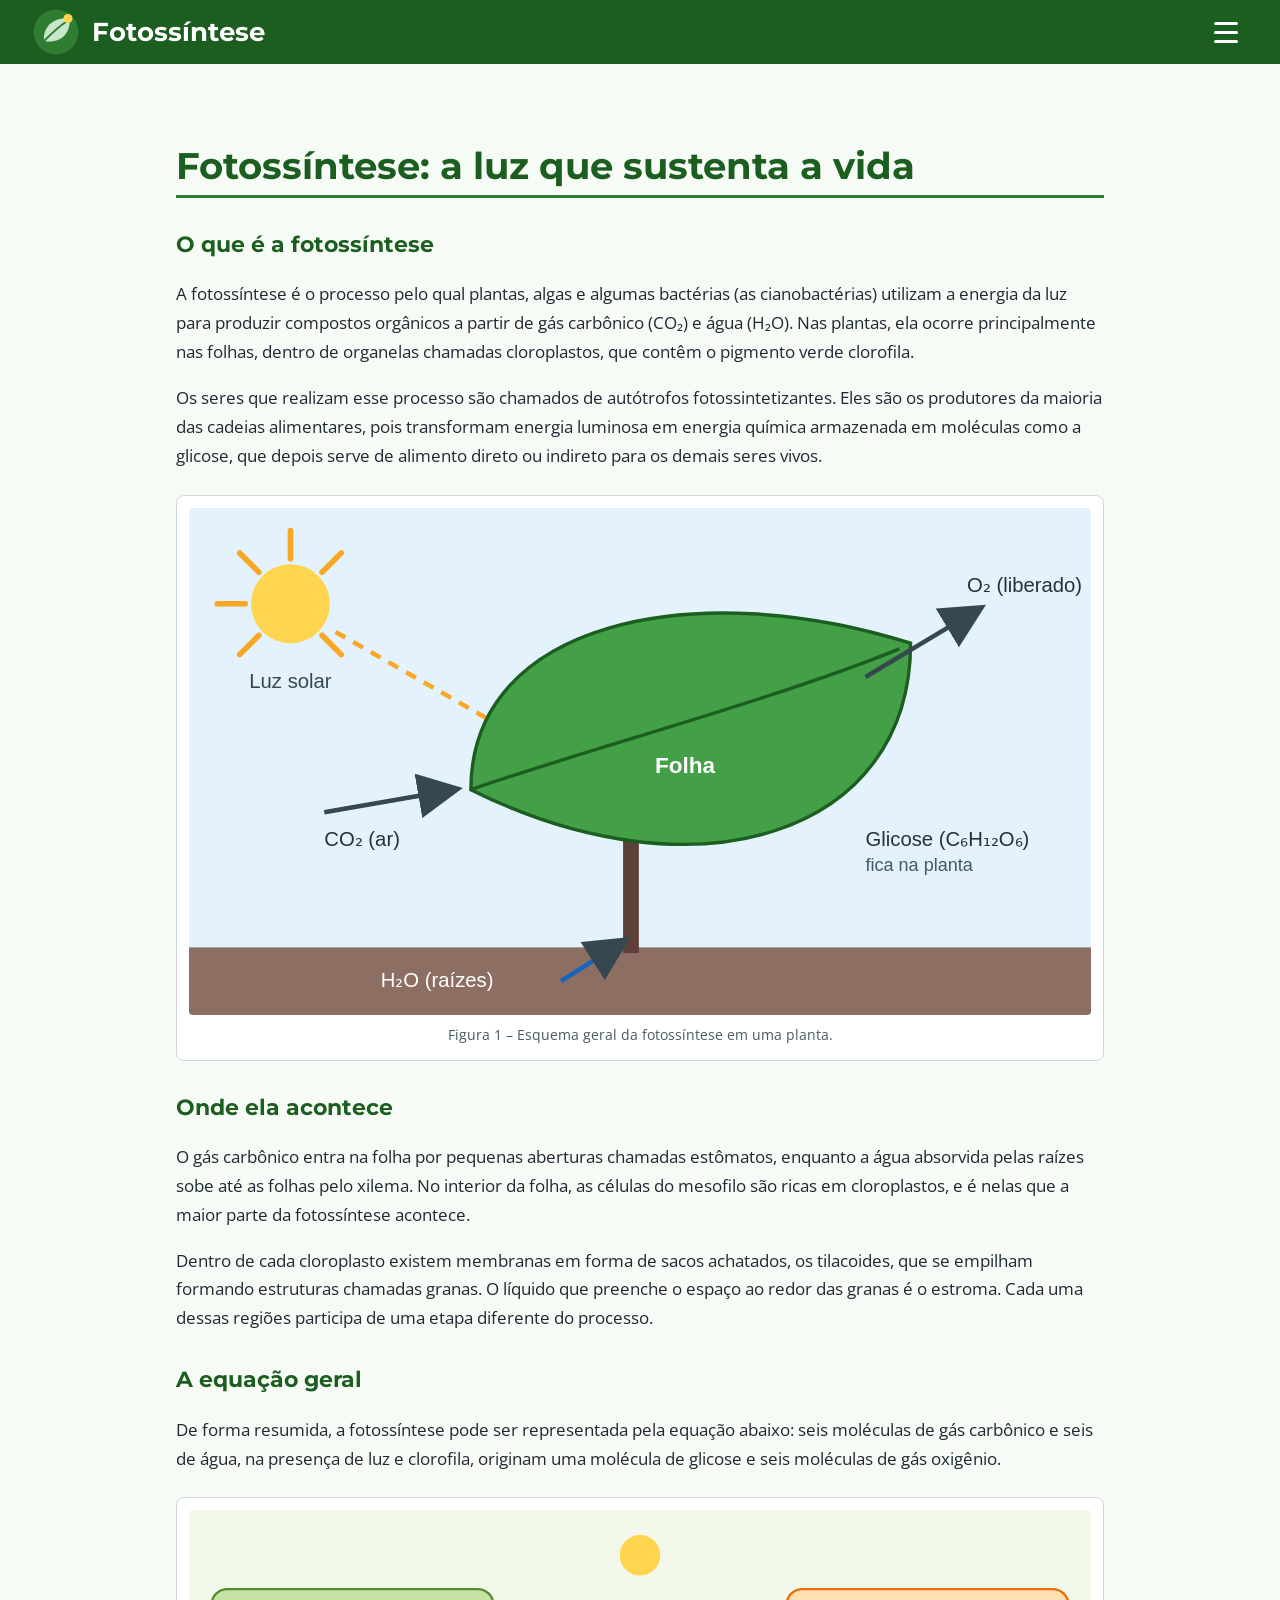
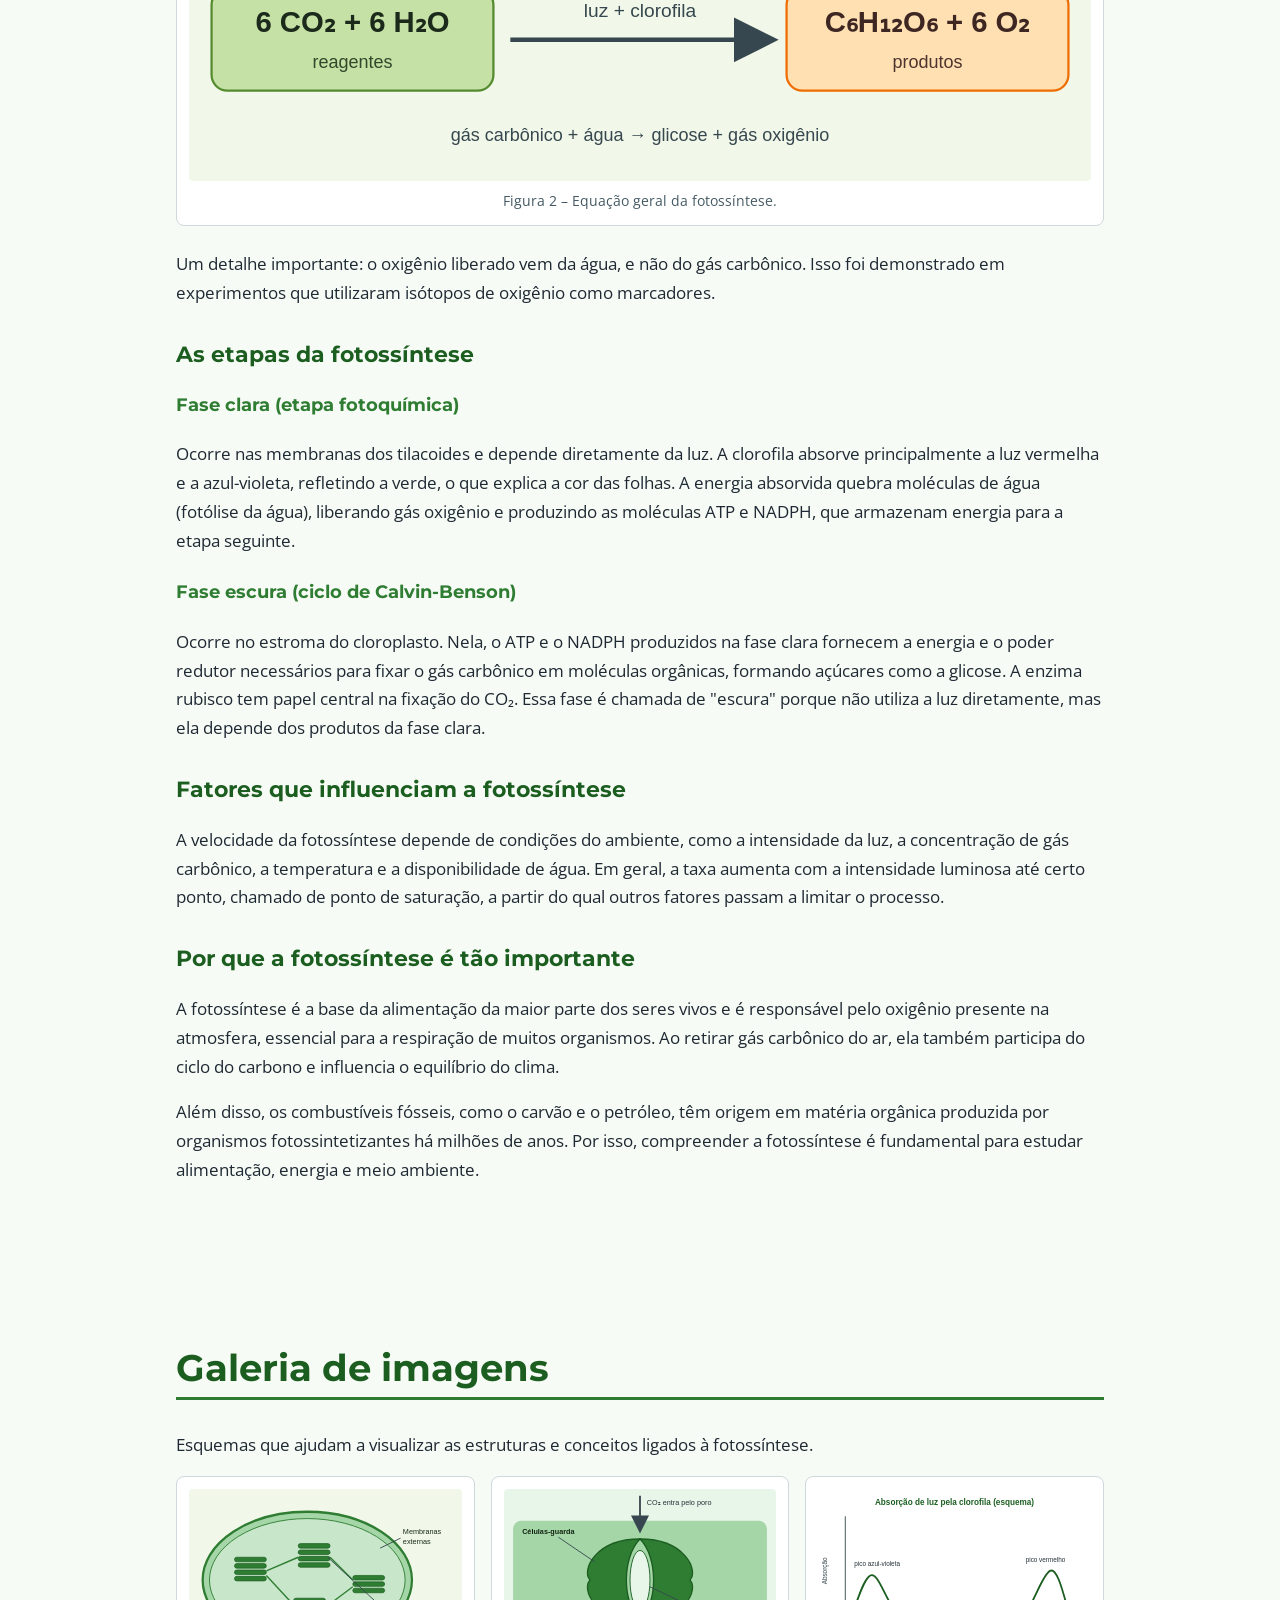
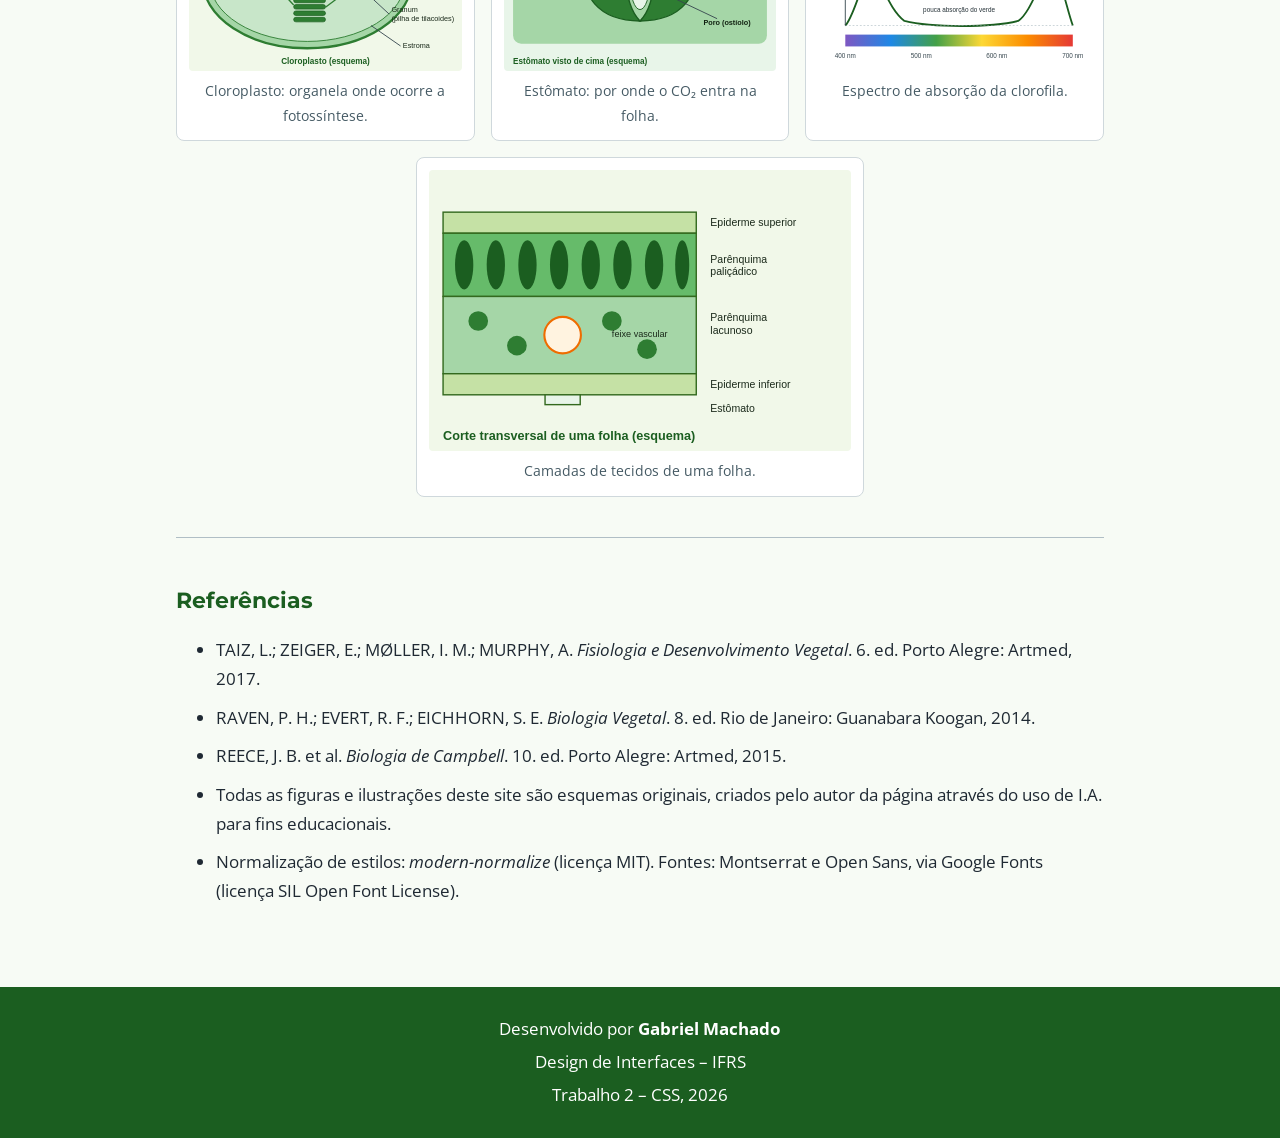
<file: html/index.html>
<!DOCTYPE html>
<html lang="pt-BR">

<head>
  <meta charset="utf-8">
  <meta name="viewport" content="width=device-width, initial-scale=1">
  <title>Fotossíntese – Página educativa de Biologia</title>
  <meta name="description"
    content="Página educativa sobre a fotossíntese: o que é, onde ocorre, equação geral, etapas e importância para a vida na Terra.">
  <link rel="icon" href="../images/logo.svg" type="image/svg+xml">
  <link rel="preconnect" href="https://fonts.googleapis.com">
  <link rel="preconnect" href="https://fonts.gstatic.com" crossorigin>
  <link
    href="https://fonts.googleapis.com/css2?family=Montserrat:wght@600;700&amp;family=Open+Sans:wght@400;600&amp;display=swap"
    rel="stylesheet">
  <link rel="stylesheet" href="../css/modern-normalize.css">
  <link rel="stylesheet" href="../css/style.css">
</head>

<body>

  <header class="cabecalho">
    <div class="marca">
      <img src="../images/logo.svg" width="48" height="48" alt="Logotipo do site: uma folha verde com um sol">
      <h1>Fotossíntese</h1>
    </div>

    <nav aria-label="Menu principal">
      <input type="checkbox" id="menu-toggle" class="menu-toggle">
      <label for="menu-toggle" class="menu-botao">
        <span class="visualmente-oculto">Abrir ou fechar o menu</span>
        <span aria-hidden="true"></span>
        <span aria-hidden="true"></span>
        <span aria-hidden="true"></span>
      </label>
      <ul class="menu-lista">
        <li><a href="#introducao">Início</a></li>
        <li><a href="#galeria">Galeria</a></li>
        <li><a href="#atividades">Atividades</a></li>
        <li><a href="#contato">Contato</a></li>
      </ul>
    </nav>
  </header>

  <main>
    <section id="introducao" class="secao">
      <h2>Fotossíntese: a luz que sustenta a vida</h2>

      <h3>O que é a fotossíntese</h3>
      <p>A fotossíntese é o processo pelo qual plantas, algas e algumas bactérias (as cianobactérias) utilizam a energia
        da luz para produzir compostos orgânicos a partir de gás carbônico (CO₂) e água (H₂O). Nas plantas, ela ocorre
        principalmente nas folhas, dentro de organelas chamadas cloroplastos, que contêm o pigmento verde clorofila.</p>
      <p>Os seres que realizam esse processo são chamados de autótrofos fotossintetizantes. Eles são os produtores da
        maioria das cadeias alimentares, pois transformam energia luminosa em energia química armazenada em moléculas
        como a glicose, que depois serve de alimento direto ou indireto para os demais seres vivos.</p>

      <figure class="figura">
        <img src="../images/fig-folha.svg" width="800" height="450"
          alt="Esquema de uma folha ao sol: o gás carbônico entra pela folha, a água chega pelas raízes, a glicose fica na planta e o oxigênio é liberado.">
        <figcaption>Figura 1 – Esquema geral da fotossíntese em uma planta.</figcaption>
      </figure>

      <h3>Onde ela acontece</h3>
      <p>O gás carbônico entra na folha por pequenas aberturas chamadas estômatos, enquanto a água absorvida pelas
        raízes sobe até as folhas pelo xilema. No interior da folha, as células do mesofilo são ricas em cloroplastos, e
        é nelas que a maior parte da fotossíntese acontece.</p>
      <p>Dentro de cada cloroplasto existem membranas em forma de sacos achatados, os tilacoides, que se empilham
        formando estruturas chamadas granas. O líquido que preenche o espaço ao redor das granas é o estroma. Cada uma
        dessas regiões participa de uma etapa diferente do processo.</p>

      <h3>A equação geral</h3>
      <p>De forma resumida, a fotossíntese pode ser representada pela equação abaixo: seis moléculas de gás carbônico e
        seis de água, na presença de luz e clorofila, originam uma molécula de glicose e seis moléculas de gás oxigênio.
      </p>

      <figure class="figura">
        <img src="../images/fig-equacao.svg" width="800" height="240"
          alt="Equação da fotossíntese: 6 CO₂ mais 6 H₂O, com luz e clorofila, resultam em C₆H₁₂O₆ mais 6 O₂.">
        <figcaption>Figura 2 – Equação geral da fotossíntese.</figcaption>
      </figure>

      <p>Um detalhe importante: o oxigênio liberado vem da água, e não do gás carbônico. Isso foi demonstrado em
        experimentos que utilizaram isótopos de oxigênio como marcadores.</p>

      <h3>As etapas da fotossíntese</h3>
      <h4>Fase clara (etapa fotoquímica)</h4>
      <p>Ocorre nas membranas dos tilacoides e depende diretamente da luz. A clorofila absorve principalmente a luz
        vermelha e a azul-violeta, refletindo a verde, o que explica a cor das folhas. A energia absorvida quebra
        moléculas de água (fotólise da água), liberando gás oxigênio e produzindo as moléculas ATP e NADPH, que
        armazenam energia para a etapa seguinte.</p>

      <h4>Fase escura (ciclo de Calvin-Benson)</h4>
      <p>Ocorre no estroma do cloroplasto. Nela, o ATP e o NADPH produzidos na fase clara fornecem a energia e o poder
        redutor necessários para fixar o gás carbônico em moléculas orgânicas, formando açúcares como a glicose. A
        enzima rubisco tem papel central na fixação do CO₂. Essa fase é chamada de "escura" porque não utiliza a luz
        diretamente, mas ela depende dos produtos da fase clara.</p>

      <h3>Fatores que influenciam a fotossíntese</h3>
      <p>A velocidade da fotossíntese depende de condições do ambiente, como a intensidade da luz, a concentração de gás
        carbônico, a temperatura e a disponibilidade de água. Em geral, a taxa aumenta com a intensidade luminosa até
        certo ponto, chamado de ponto de saturação, a partir do qual outros fatores passam a limitar o processo.</p>

      <h3>Por que a fotossíntese é tão importante</h3>
      <p>A fotossíntese é a base da alimentação da maior parte dos seres vivos e é responsável pelo oxigênio presente na
        atmosfera, essencial para a respiração de muitos organismos. Ao retirar gás carbônico do ar, ela também
        participa do ciclo do carbono e influencia o equilíbrio do clima.</p>
      <p>Além disso, os combustíveis fósseis, como o carvão e o petróleo, têm origem em matéria orgânica produzida por
        organismos fotossintetizantes há milhões de anos. Por isso, compreender a fotossíntese é fundamental para
        estudar alimentação, energia e meio ambiente.</p>
    </section>

    <section id="galeria" class="secao">
      <h2>Galeria de imagens</h2>
      <p>Esquemas que ajudam a visualizar as estruturas e conceitos ligados à fotossíntese.</p>

      <div class="galeria">
        <figure class="figura">
          <img src="../images/galeria-cloroplasto.svg" width="600" height="400"
            alt="Esquema de um cloroplasto mostrando as membranas externas, as granas formadas por pilhas de tilacoides e o estroma.">
          <figcaption>Cloroplasto: organela onde ocorre a fotossíntese.</figcaption>
        </figure>
        <figure class="figura">
          <img src="../images/galeria-estomato.svg" width="600" height="400"
            alt="Esquema de um estômato visto de cima, com duas células-guarda e o poro entre elas.">
          <figcaption>Estômato: por onde o CO₂ entra na folha.</figcaption>
        </figure>
        <figure class="figura">
          <img src="../images/galeria-espectro.svg" width="600" height="400"
            alt="Gráfico esquemático da absorção de luz pela clorofila, com picos no azul-violeta e no vermelho e pouca absorção no verde.">
          <figcaption>Espectro de absorção da clorofila.</figcaption>
        </figure>
        <figure class="figura">
          <img src="../images/galeria-corte-folha.svg" width="600" height="400"
            alt="Corte transversal de uma folha mostrando epiderme superior, parênquima paliçádico, parênquima lacunoso, feixe vascular, epiderme inferior e estômato.">
          <figcaption>Camadas de tecidos de uma folha.</figcaption>
        </figure>
      </div>

      <div class="referencias">
        <h3>Referências</h3>
        <ul>
          <li>TAIZ, L.; ZEIGER, E.; MØLLER, I. M.; MURPHY, A. <em>Fisiologia e Desenvolvimento Vegetal</em>. 6. ed.
            Porto Alegre: Artmed, 2017.</li>
          <li>RAVEN, P. H.; EVERT, R. F.; EICHHORN, S. E. <em>Biologia Vegetal</em>. 8. ed. Rio de Janeiro: Guanabara
            Koogan, 2014.</li>
          <li>REECE, J. B. et al. <em>Biologia de Campbell</em>. 10. ed. Porto Alegre: Artmed, 2015.</li>
          <li>Todas as figuras e ilustrações deste site são esquemas originais, criados pelo autor da página através do uso de I.A. para fins
            educacionais.</li>
          <li>Normalização de estilos: <em>modern-normalize</em> (licença MIT). Fontes: Montserrat e Open Sans, via
            Google Fonts (licença SIL Open Font License).</li>
        </ul>
      </div>
    </section>
  </main>

  <footer class="rodape">
    <p>Desenvolvido por <strong>Gabriel Machado</strong></p>
    <p>Design de Interfaces – IFRS</p>
    <p>Trabalho 2 – CSS, 2026</p>
  </footer>

</body>

</html>
</file>
<file: css/style.css>
:root {
  --verde-escuro: #1b5e20;
  --verde: #2e7d32;
  --verde-claro: #e8f5e9;
  --texto: #1f2933;
  --fundo: #f7fbf5;
  --cinza: #455a64;
}

html {
  scroll-behavior: smooth;
}

body {
  font-family: "Open Sans", Arial, sans-serif;
  font-size: 1.0625rem;
  line-height: 1.7;
  color: var(--texto);
  background-color: var(--fundo);
}

h1,
h2,
h3,
h4 {
  font-family: "Montserrat", Arial, sans-serif;
  line-height: 1.25;
  color: var(--verde-escuro);
}

/* ---------- Cabeçalho e menu ---------- */
.cabecalho {
  position: sticky;
  top: 0;
  z-index: 10;
  display: flex;
  align-items: center;
  justify-content: space-between;
  padding: 0.5rem 1rem;
  background-color: var(--verde-escuro);
  color: #ffffff;
}

.marca {
  display: flex;
  align-items: center;
  gap: 0.75rem;
}

.marca img {
  display: block;
}

.cabecalho h1 {
  margin: 0;
  font-size: 1.25rem;
  color: #ffffff;
}

.menu-toggle,
.visualmente-oculto {
  position: absolute;
  width: 1px;
  height: 1px;
  margin: -1px;
  overflow: hidden;
  opacity: 0;
}

.menu-botao {
  display: flex;
  flex-direction: column;
  justify-content: center;
  gap: 6px;
  width: 44px;
  height: 44px;
  padding: 10px;
  cursor: pointer;
}

.menu-botao span[aria-hidden="true"] {
  display: block;
  height: 3px;
  background-color: #ffffff;
  border-radius: 2px;
}

.menu-toggle:focus-visible+.menu-botao {
  outline: 3px solid #ffd54f;
}

.menu-lista {
  display: none;
  position: absolute;
  top: 100%;
  left: 0;
  right: 0;
  margin: 0;
  padding: 0;
  list-style: none;
  background-color: var(--verde);
  box-shadow: 0 6px 10px rgba(0, 0, 0, 0.25);
}

.menu-toggle:checked~.menu-lista {
  display: block;
}

.menu-lista a {
  display: block;
  padding: 0.9rem 1.5rem;
  color: #ffffff;
  font-family: "Montserrat", Arial, sans-serif;
  font-weight: 600;
  text-decoration: none;
  border-top: 1px solid rgba(255, 255, 255, 0.3);
}

.menu-lista a:hover,
.menu-lista a:focus {
  background-color: var(--verde-escuro);
}

/* ---------- Conteúdo ---------- */
.secao {
  max-width: 62rem;
  margin: 0 auto;
  padding: 2rem 1rem 3rem;
  scroll-margin-top: 4.5rem;
}

.secao h2 {
  font-size: 1.9rem;
  border-bottom: 3px solid var(--verde);
  padding-bottom: 0.4rem;
}

.secao h3 {
  margin-top: 2rem;
  font-size: 1.4rem;
}

.secao h4 {
  font-size: 1.15rem;
  color: var(--verde);
}

.figura {
  margin: 1.5rem auto;
  padding: 0.75rem;
  max-width: 100%;
  background-color: #ffffff;
  border: 1px solid #cfd8dc;
  border-radius: 8px;
}

.figura img {
  display: block;
  width: 100%;
  height: auto;
  border-radius: 4px;
}

.figura figcaption {
  margin-top: 0.5rem;
  font-size: 0.9rem;
  color: var(--cinza);
  text-align: center;
}

/* ---------- Galeria (flexbox) ---------- */
.galeria {
  display: flex;
  flex-wrap: wrap;
  justify-content: center;
  gap: 1rem;
}

.galeria .figura {
  flex: 1 1 16rem;
  max-width: 28rem;
  margin: 0;
}

.referencias {
  margin-top: 2.5rem;
  padding-top: 1rem;
  border-top: 1px solid #b0bec5;
}

.referencias li {
  margin-bottom: 0.6rem;
}

/* ---------- Rodapé ---------- */
.rodape {
  padding: 1.5rem 1rem;
  text-align: center;
  background-color: var(--verde-escuro);
  color: #ffffff;
}

.rodape p {
  margin: 0.25rem 0;
}

/* ---------- Telas maiores ---------- */
@media (min-width: 768px) {
  .cabecalho {
    padding: 0.5rem 2rem;
  }

  .cabecalho h1 {
    font-size: 1.6rem;
  }

  .menu-lista {
    left: auto;
    min-width: 16rem;
  }

  .secao {
    padding: 3rem 2rem 4rem;
  }

  .secao h2 {
    font-size: 2.3rem;
  }
}
</file>
